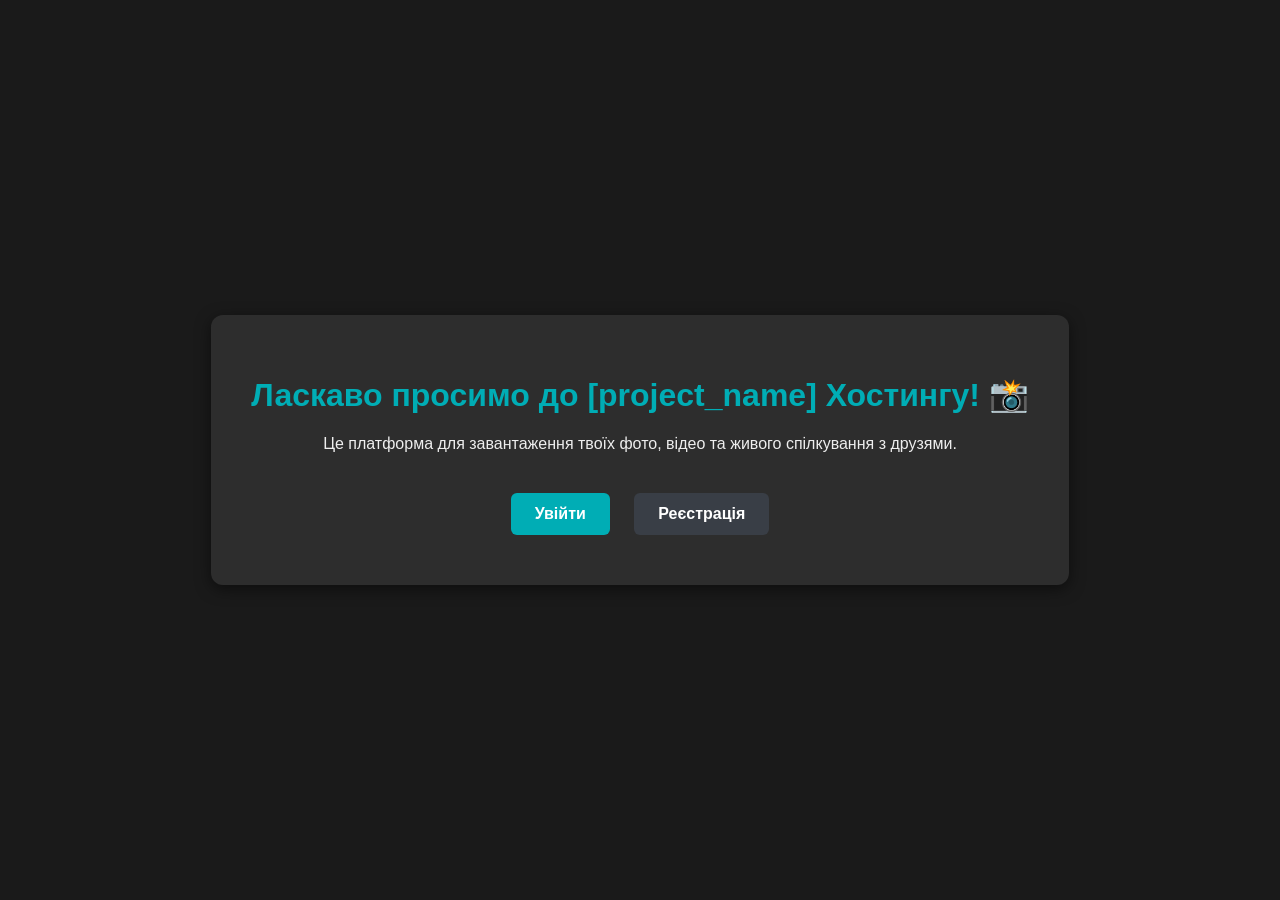
<file: templates/index.html>
<!DOCTYPE html>
<html lang="uk">
<head>
    <meta charset="UTF-8">
    <title>[project_name] - Головна</title>
    <link rel="stylesheet" href="/static/style.css">
</head>
<body>
    <div class="container">
        <h1>Ласкаво просимо до [project_name] Хостингу! 📸</h1>
        <p>Це платформа для завантаження твоїх фото, відео та живого спілкування з друзями.</p>
        <div class="buttons">
            <a href="/login" class="btn">Увійти</a>
            <a href="/register" class="btn btn-secondary">Реєстрація</a>
        </div>
    </div>
</body>
</html>
</file>
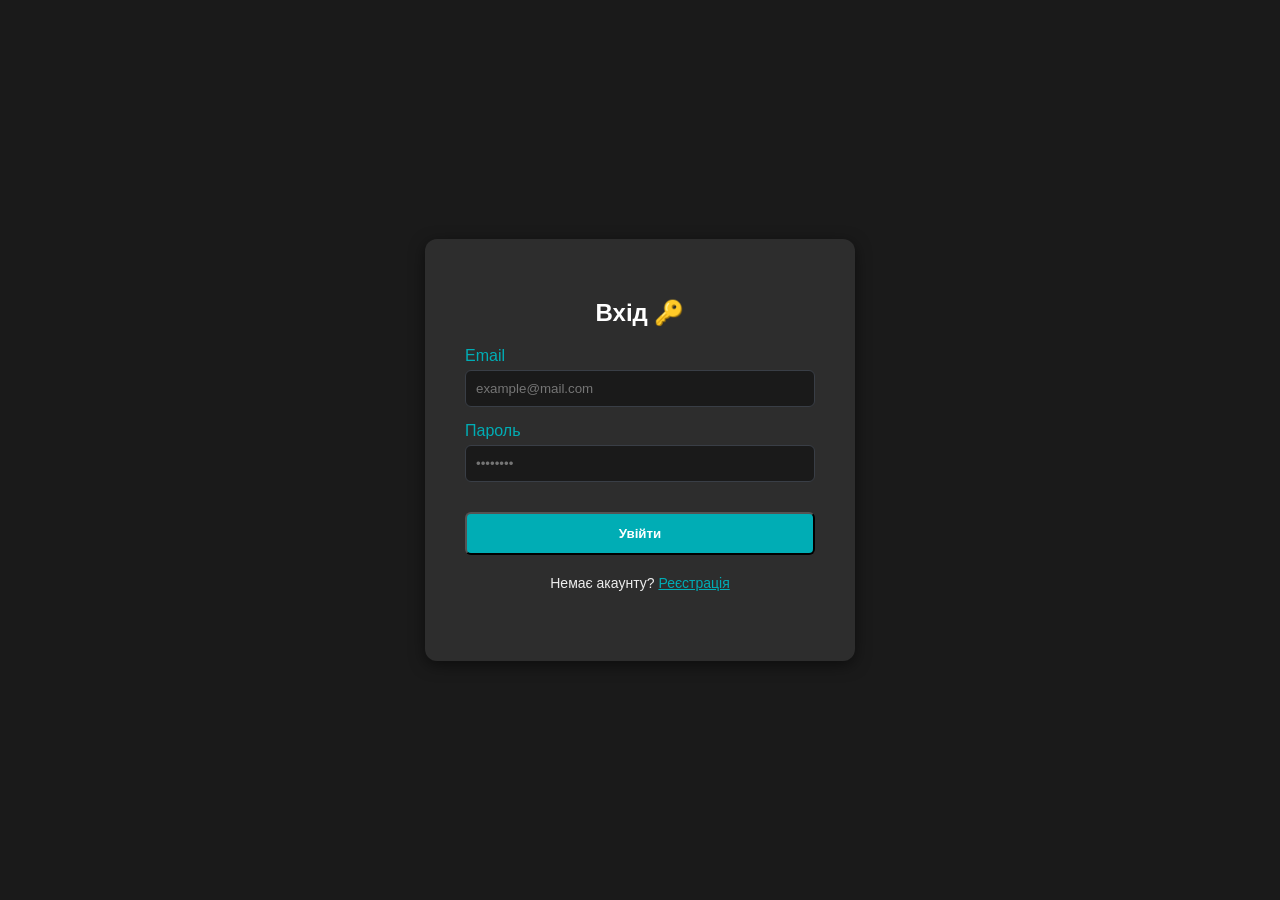
<file: templates/login.html>
<!DOCTYPE html>
<html lang="uk">
<head>
    <meta charset="UTF-8">
    <title>[project_name] - Вхід</title>
    <link rel="stylesheet" href="/static/style.css">
    <style>
        .form-group { margin-bottom: 15px; text-align: left; }
        label { display: block; margin-bottom: 5px; color: #00adb5; }
        input { width: 100%; padding: 10px; border-radius: 6px; border: 1px solid #393e46; background: #1a1a1a; color: white; box-sizing: border-box; }
        .error-msg { color: #ff5252; margin-top: 10px; display: none; }
    </style>
</head>
<body>
    <div class="container" style="width: 350px;">
        <h2>Вхід 🔑</h2>
        <form id="loginForm">
            <div class="form-group">
                <label>Email</label>
                <input type="email" id="email" required placeholder="example@mail.com">
            </div>
            <div class="form-group">
                <label>Пароль</label>
                <input type="password" id="password" required placeholder="••••••••">
            </div>
            <button type="submit" class="btn" style="width: 100%; margin: 15px 0 0 0; cursor: pointer;">Увійти</button>
        </form>
        <div id="error" class="error-msg"></div>
        <p style="margin-top: 20px; font-size: 14px;">Немає акаунту? <a href="/register" style="color: #00adb5;">Реєстрація</a></p>
    </div>

    <script>
        document.getElementById('loginForm').addEventListener('submit', async (e) => {
            e.preventDefault();
            const errorDiv = document.getElementById('error');
            errorDiv.style.display = 'none';

            const formData = new FormData();
            formData.append('username', document.getElementById('email').value);
            formData.append('password', document.getElementById('password').value);

            try {
                const response = await fetch('/api/v1/users/login', {
                    method: 'POST',
                    body: formData
                });

                const data = await response.json();

                if (response.ok) {
                    localStorage.setItem('token', data.access_token);

                    window.location.href = '/dashboard';
                } else {
                    errorDiv.innerText = data.detail || 'Невірний email або пароль';
                    errorDiv.style.display = 'block';
                }
            } catch (err) {
                errorDiv.innerText = 'Сервер недоступний';
                errorDiv.style.display = 'block';
            }
        });
    </script>
</body>
</html>
</file>
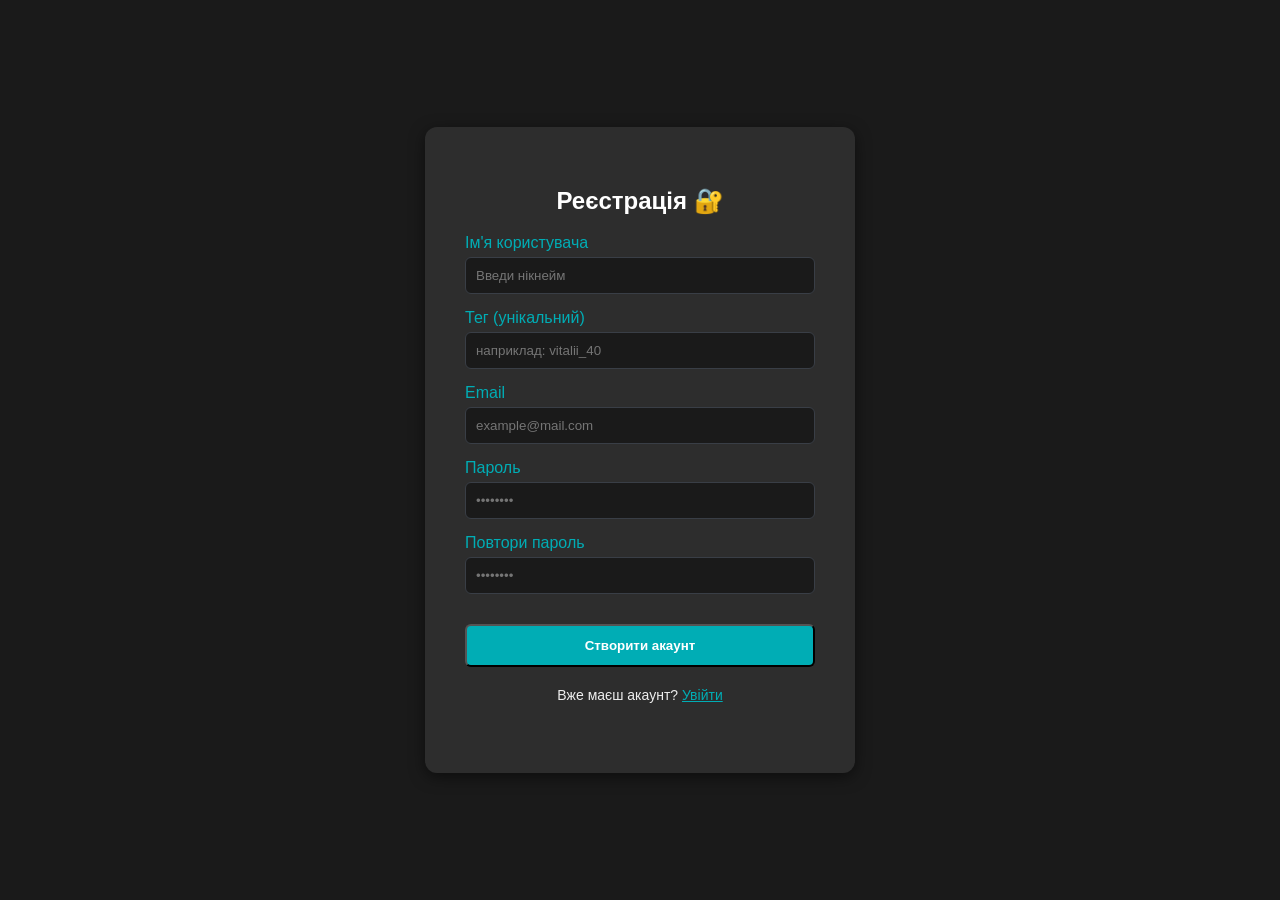
<file: templates/register.html>
<!DOCTYPE html>
<html lang="uk">
<head>
    <meta charset="UTF-8">
    <title>[project_name] - Реєстрація</title>
    <link rel="stylesheet" href="/static/style.css">
    <style>
        .form-group { margin-bottom: 15px; text-align: left; }
        label { display: block; margin-bottom: 5px; color: #00adb5; }
        input { width: 100%; padding: 10px; border-radius: 6px; border: 1px solid #393e46; background: #1a1a1a; color: white; box-sizing: border-box; }
        .error-msg { color: #ff5252; margin-top: 10px; display: none; }
    </style>
</head>
<body>
    <div class="container" style="width: 350px;">
        <h2>Реєстрація 🔐</h2>
        <form id="registerForm">
            <div class="form-group">
                <label>Ім'я користувача</label>
                <input type="text" id="username" required placeholder="Введи нікнейм">
            </div>
            <div class="form-group">
                <label>Тег (унікальний)</label>
                <input type="text" id="tag" required placeholder="наприклад: vitalii_40">
            </div>
            <div class="form-group">
                <label>Email</label>
                <input type="email" id="email" required placeholder="example@mail.com">
            </div>
            <div class="form-group">
                <label>Пароль</label>
                <input type="password" id="password" required placeholder="••••••••">
            </div>
            <div class="form-group">
                <label>Повтори пароль</label>
                <input type="password" id="password2" required placeholder="••••••••">
            </div>
            <button type="submit" class="btn" style="width: 100%; margin: 15px 0 0 0; cursor: pointer;">Створити акаунт</button>
        </form>
        <div id="error" class="error-msg"></div>
        <p style="margin-top: 20px; font-size: 14px;">Вже маєш акаунт? <a href="/login" style="color: #00adb5;">Увійти</a></p>
    </div>

    <script>
        document.getElementById('registerForm').addEventListener('submit', async (e) => {
            e.preventDefault();
            const errorDiv = document.getElementById('error');
            errorDiv.style.display = 'none';
            if (document.getElementById('password').value !== document.getElementById('password2').value) {
                errorDiv.innerText = 'Паролі не збігаються';
                errorDiv.style.display = 'block';
                return;
            }
            const payload = {
                username: document.getElementById('username').value,
                tag: document.getElementById('tag').value,
                email: document.getElementById('email').value,
                password: document.getElementById('password').value
            };

            try {
                const response = await fetch('/api/v1/users/register', {
                    method: 'POST',
                    headers: { 'Content-Type': 'application/json' },
                    body: JSON.stringify(payload)
                });

                const data = await response.json();

                if (response.ok) {
                    alert('Реєстрація успішна! Тепер увійдіть у свій акаунт.');
                    window.location.href = '/login';
                } else {
                    errorDiv.innerText = (Array.isArray(data.detail) ? data.detail[0].msg : data.detail) || 'Помилка реєстрації';
                    errorDiv.style.display = 'block';
                }
            } catch (err) {
                errorDiv.innerText = 'Сервер недоступний';
                errorDiv.style.display = 'block';
            }
        });
    </script>
</body>
</html>
</file>
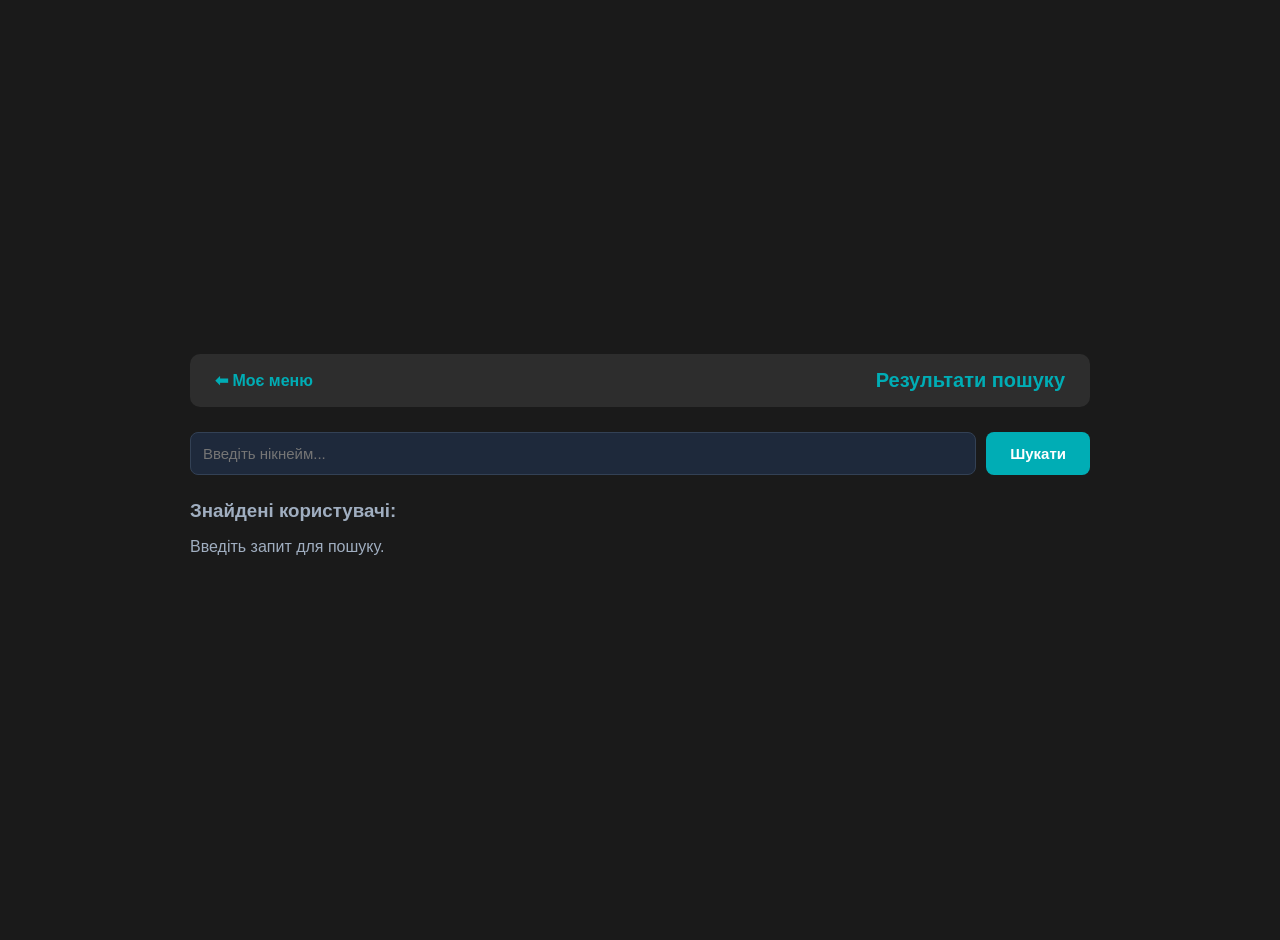
<file: templates/search.html>
<!DOCTYPE html>
<html lang="uk">
<head>
    <meta charset="UTF-8">
    <title>Пошук користувачів</title>
    <link rel="stylesheet" href="/static/style.css">
    <style>
        body { background: #1a1a1a; color: #fff; font-family: sans-serif; margin: 0; padding: 20px 0; }
        .main-container { width: 90%; max-width: 900px; margin: 0 auto; }
        .nav { display: flex; justify-content: space-between; align-items: center; background: #2d2d2d; padding: 15px 25px; border-radius: 10px; margin-bottom: 25px; }
        .search-box { display: flex; gap: 10px; margin-bottom: 25px; }
        .search-input { flex: 1; padding: 12px; background: #1e293b; border: 1px solid #334155; border-radius: 8px; color: #fff; font-size: 15px; }
        .search-btn { padding: 12px 24px; background: #00adb5; border: none; color: white; border-radius: 8px; font-weight: bold; cursor: pointer; font-size: 15px; }
        .search-btn:hover { background: #009299; }
        .user-card { background: #2d2d2d; padding: 16px 20px; border-radius: 10px; margin-bottom: 12px; display: flex; justify-content: space-between; align-items: center; border: 1px solid #3a3a3a; }
        .user-card:hover { background: #353535; }
        .open-btn { background: #00adb5; color: white; padding: 8px 18px; border-radius: 6px; text-decoration: none; font-weight: bold; font-size: 14px; }
    </style>
</head>
<body>
    <div class="main-container">

        <div class="nav">
            <a href="/dashboard" style="color: #00adb5; text-decoration: none; font-weight: bold; font-size: 16px;">⬅ Моє меню</a>
            <span style="font-size: 20px; font-weight: bold; color: #00adb5;">Результати пошуку</span>
        </div>

        <div class="search-box">
            <input type="text" id="fullSearchInput" class="search-input" placeholder="Введіть нікнейм..." onkeydown="if(event.key==='Enter') executeFullSearch()">
            <button onclick="executeFullSearch()" class="search-btn">Шукати</button>
        </div>

        <h3 id="resultsTitle" style="color: #a0aec0; margin-bottom: 15px;">Знайдені користувачі:</h3>
        <div id="fullUsersList">
            <p style="color: #a0aec0;">Завантаження...</p>
        </div>

    </div>

    <script>
        function esc(s) {
    return String(s ?? '').replace(/[&<>"']/g, c => ({'&':'&amp;','<':'&lt;','>':'&gt;','"':'&quot;',"'":'&#39;'}[c]));
}
        const urlParams = new URLSearchParams(window.location.search);
        let query = urlParams.get('q') || '';

        if (query) {
            document.getElementById('fullSearchInput').value = query;
            fetchUsers(query);
        } else {
            document.getElementById('fullUsersList').innerHTML = '<p style="color: #a0aec0;">Введіть запит для пошуку.</p>';
        }

        function executeFullSearch() {
            const q = document.getElementById('fullSearchInput').value.trim();
            if (q) {
                window.history.pushState({}, '', `/search?q=${encodeURIComponent(q)}`);
                fetchUsers(q);
            }
        }

        async function fetchUsers(searchQuery) {
            const token = localStorage.getItem('token');
            const listDiv = document.getElementById('fullUsersList');
            listDiv.innerHTML = '<p style="color: #a0aec0;">Завантаження...</p>';

            try {
                const res = await fetch(`/api/v1/users/search?q=${encodeURIComponent(searchQuery)}`, {
                    headers: { 'Authorization': `Bearer ${token}` }
                });

                if (res.ok) {
                    const users = await res.json();
                    listDiv.innerHTML = '';

                    document.getElementById('resultsTitle').innerText = `Знайдено користувачів: ${users.length}`;

                    if (users.length === 0) {
                        listDiv.innerHTML = '<p style="color: #a0aec0;">Користувачів за таким запитом не знайдено.</p>';
                        return;
                    }

                    users.forEach(u => {
                        listDiv.innerHTML += `
                            <div class="user-card">
                                <div style="display: flex; align-items: center; gap: 15px;">
                                    <span style="font-size: 28px;">👤</span>
                                    <div>
                                        <div style="font-size: 18px; font-weight: bold; color: #fff;">${esc(u.username)}</div>
                                        <div style="font-size: 13px; color: #a0aec0; margin-top: 3px;">Підписників: ${u.followers_count || 0}</div>
                                    </div>
                                </div>
                                <a href="/public_profile?id=${u.id}" class="open-btn">Профіль ➔</a>
                            </div>
                        `;
                    });
                }
            } catch (err) {
                console.error('Помилка завантаження результатів:', err);
            }
        }
    </script>
</body>
</html>
</file>
<file: static/style.css>
body {
    background-color: #1a1a1a;
    color: #ffffff;
    font-family: 'Segoe UI', Tahoma, Geneva, Verdana, sans-serif;
    display: flex;
    justify-content: center;
    align-items: center;
    height: 100vh;
    margin: 0;
}
.container {
    text-align: center;
    background-color: #2d2d2d;
    padding: 40px;
    border-radius: 12px;
    box-shadow: 0 4px 15px rgba(0,0,0,0.5);
}
h1 { color: #00adb5; }
p { color: #eeeeee; margin-bottom: 30px; }
.btn {
    display: inline-block;
    background-color: #00adb5;
    color: white;
    padding: 12px 24px;
    text-decoration: none;
    border-radius: 6px;
    font-weight: bold;
    margin: 10px;
    transition: background 0.2s;
}
.btn:hover { background-color: #008087; }
.btn-secondary { background-color: #393e46; }
.btn-secondary:hover { background-color: #222831; }

.nav {
    display: flex;
    justify-content: space-between;
    align-items: center;
    background: #2d2d2d;
    padding: 15px 25px;
    border-radius: 10px;
    margin-bottom: 25px;
    overflow: visible !important;
}
</file>
